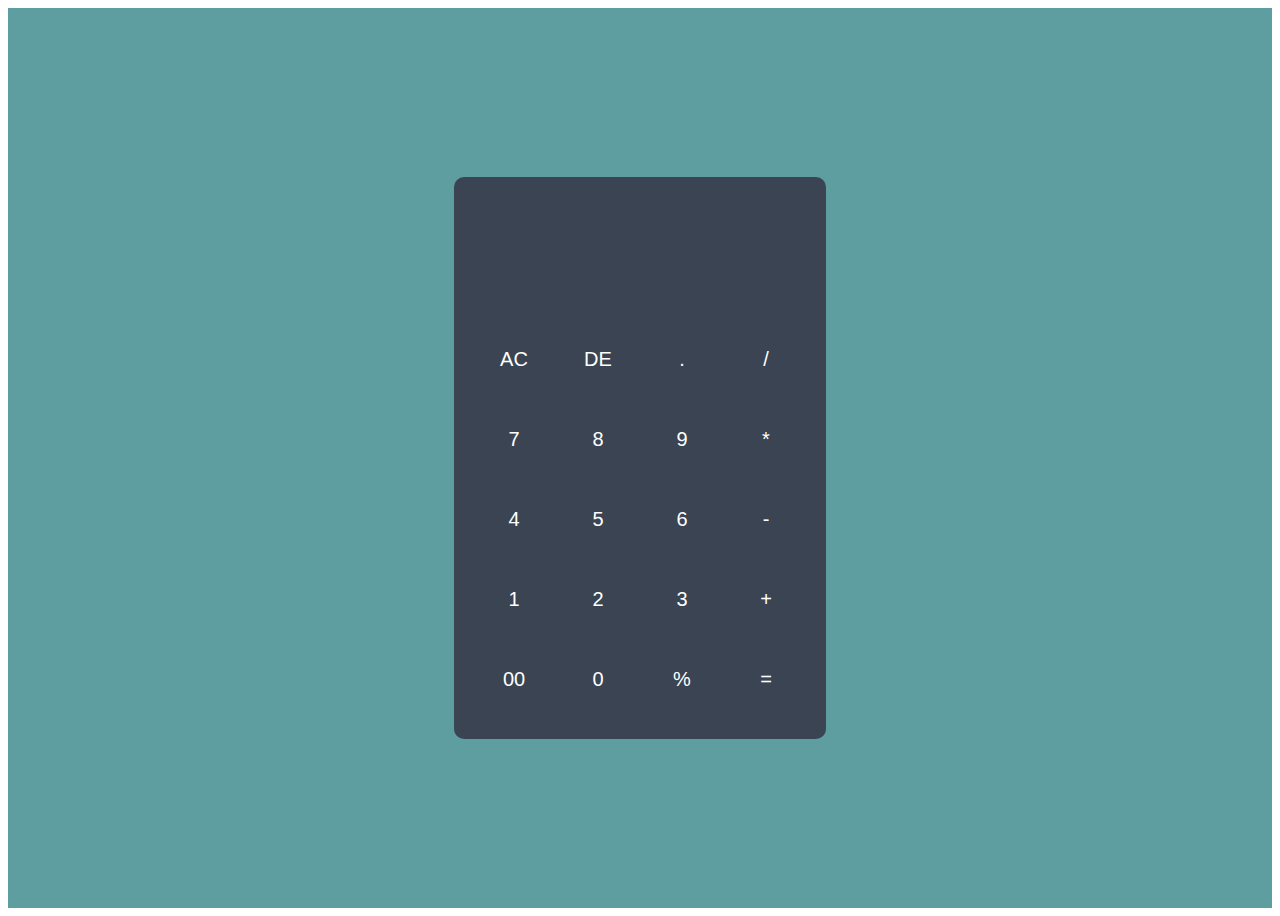
<file: project1/index.html>
<!DOCTYPE html>
<html lang="en">
<head>
    <meta charset="UTF-8">
    <meta name="viewport" content="width=device-width, initial-scale=1.0">
    <title>Document</title>
    <link rel="stylesheet" href="style.css">
</head>
<body>
    <div class="container">
        <div class="calculator">
          <form action="">
            <div class="display">
                <input type="text" name="display">

            </div>

            <div>
                <input type="button" value="AC" onclick="display.value = ' '">
                <input type="button" value="DE" onclick="display.value = display.value.toString().slice(0,-1)">
                <input type="button" value="." onclick="display.value += '.'">
                <input type="button" value="/" onclick="display.value += '/'">

            </div>
            <div>
                <input type="button" value="7" onclick="display.value += '7'">
                <input type="button" value="8" onclick="display.value += '8'">
                <input type="button" value="9" onclick="display.value += '9'">
                <input type="button" value="*" onclick="display.value += '*'">

            </div>
            <div>
                <input type="button" value="4" onclick="display.value += '4'">
                <input type="button" value="5" onclick="display.value += '5'">
                <input type="button" value="6" onclick="display.value += '6'">
                <input type="button" value="-" onclick="display.value += '-'">

            </div>
            <div>
                <input type="button" value="1" onclick="display.value += '1'">
                <input type="button" value="2" onclick="display.value += '2'">
                <input type="button" value="3" onclick="display.value += '3'">
                <input type="button" value="+" onclick="display.value += '+'">

            </div>
            <div>
                <input type="button" value="00" onclick="display.value += '00'">
                <input type="button" value="0" onclick="display.value += '0'">
                <input type="button" value="%" onclick="display.value += '%'">
                <input type="button" value="=" onclick="display.value = eval(display.value)">

            </div>



            

          </form>


        </div>


    </div>
    
</body>
</html>
</file>
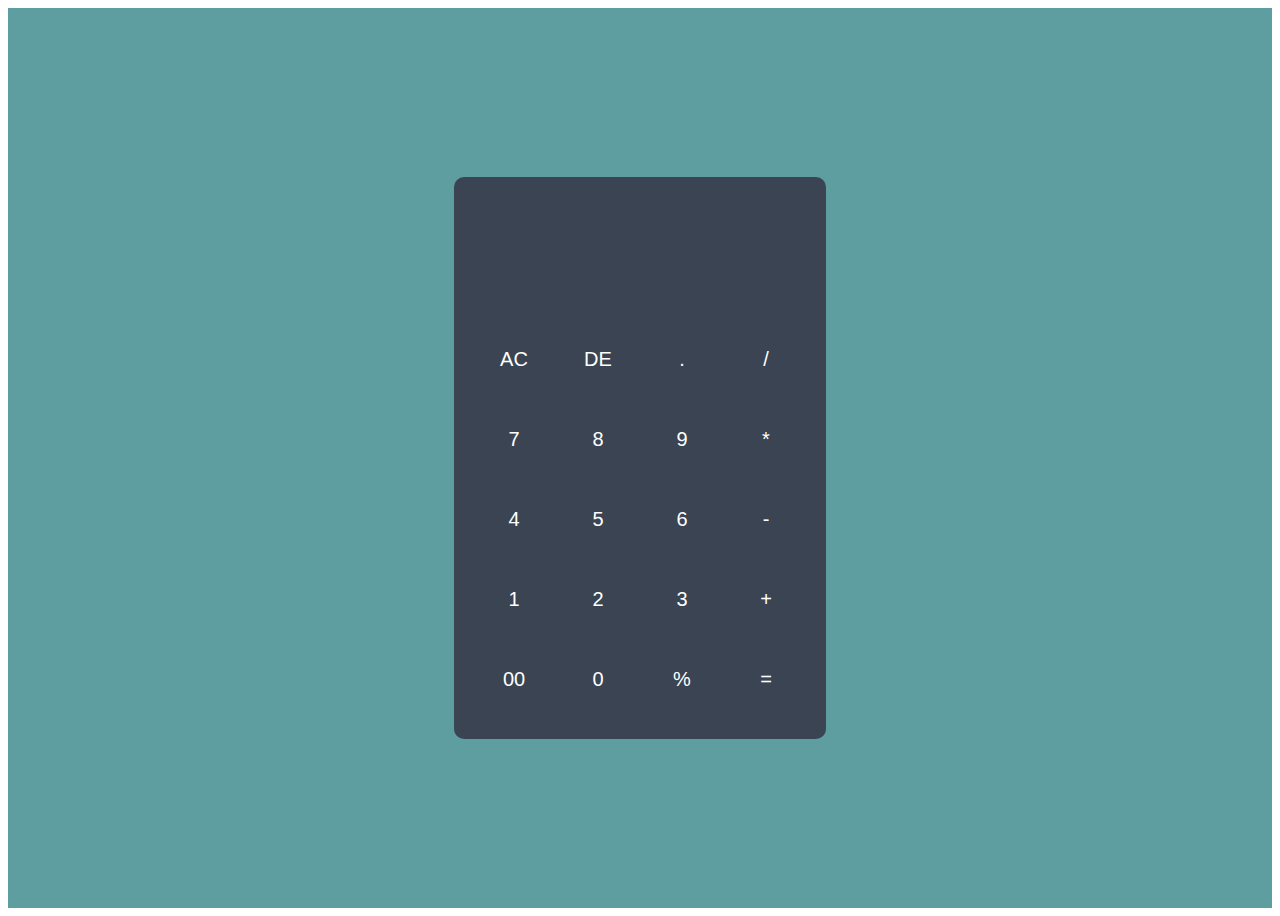
<file: project1/calc.html>
<!DOCTYPE html>
<html lang="en">
<head>
    <meta charset="UTF-8">
    <meta name="viewport" content="width=device-width, initial-scale=1.0">
    <title>Document</title>
    <link rel="stylesheet" href="style.css">
</head>
<body>
    <div class="container">
        <div class="calculator">
          <form action="">
            <div class="display">
                <input type="text" name="display">

            </div>

            <div>
                <input type="button" value="AC" onclick="display.value = ' '">
                <input type="button" value="DE" onclick="display.value = display.value.toString().slice(0,-1)">
                <input type="button" value="." onclick="display.value += '.'">
                <input type="button" value="/" onclick="display.value += '/'">

            </div>
            <div>
                <input type="button" value="7" onclick="display.value += '7'">
                <input type="button" value="8" onclick="display.value += '8'">
                <input type="button" value="9" onclick="display.value += '9'">
                <input type="button" value="*" onclick="display.value += '*'">

            </div>
            <div>
                <input type="button" value="4" onclick="display.value += '4'">
                <input type="button" value="5" onclick="display.value += '5'">
                <input type="button" value="6" onclick="display.value += '6'">
                <input type="button" value="-" onclick="display.value += '-'">

            </div>
            <div>
                <input type="button" value="1" onclick="display.value += '1'">
                <input type="button" value="2" onclick="display.value += '2'">
                <input type="button" value="3" onclick="display.value += '3'">
                <input type="button" value="+" onclick="display.value += '+'">

            </div>
            <div>
                <input type="button" value="00" onclick="display.value += '00'">
                <input type="button" value="0" onclick="display.value += '0'">
                <input type="button" value="%" onclick="display.value += '%'">
                <input type="button" value="=" onclick="display.value = eval(display.value)">

            </div>



            

          </form>


        </div>


    </div>
    
</body>
</html>
</file>
<file: project1/style.css>
.container{
    height: 100vh;
    width: 100%;
    background-color: cadetblue;
    display: flex;
    align-items: center;
    justify-content: center;
}


.calculator{
    background-color: #3a4452;
    padding: 20px;
    border-radius: 10px;
}

.calculator form input{
    border: 0;
    outline: 0;
    height: 60px;
    width: 60px;
    border-radius: 20px;
    background: transparent;
    color: #fff;
    font-size: 20px;
    cursor: pointer;
    margin: 10px;
}

form .display{

    display: flex;
    justify-content: end;
    margin: 20px 0;
}

form .display input{
    text-align: right;
    flex: 1;
     font-size: 45px;

}
</file>
